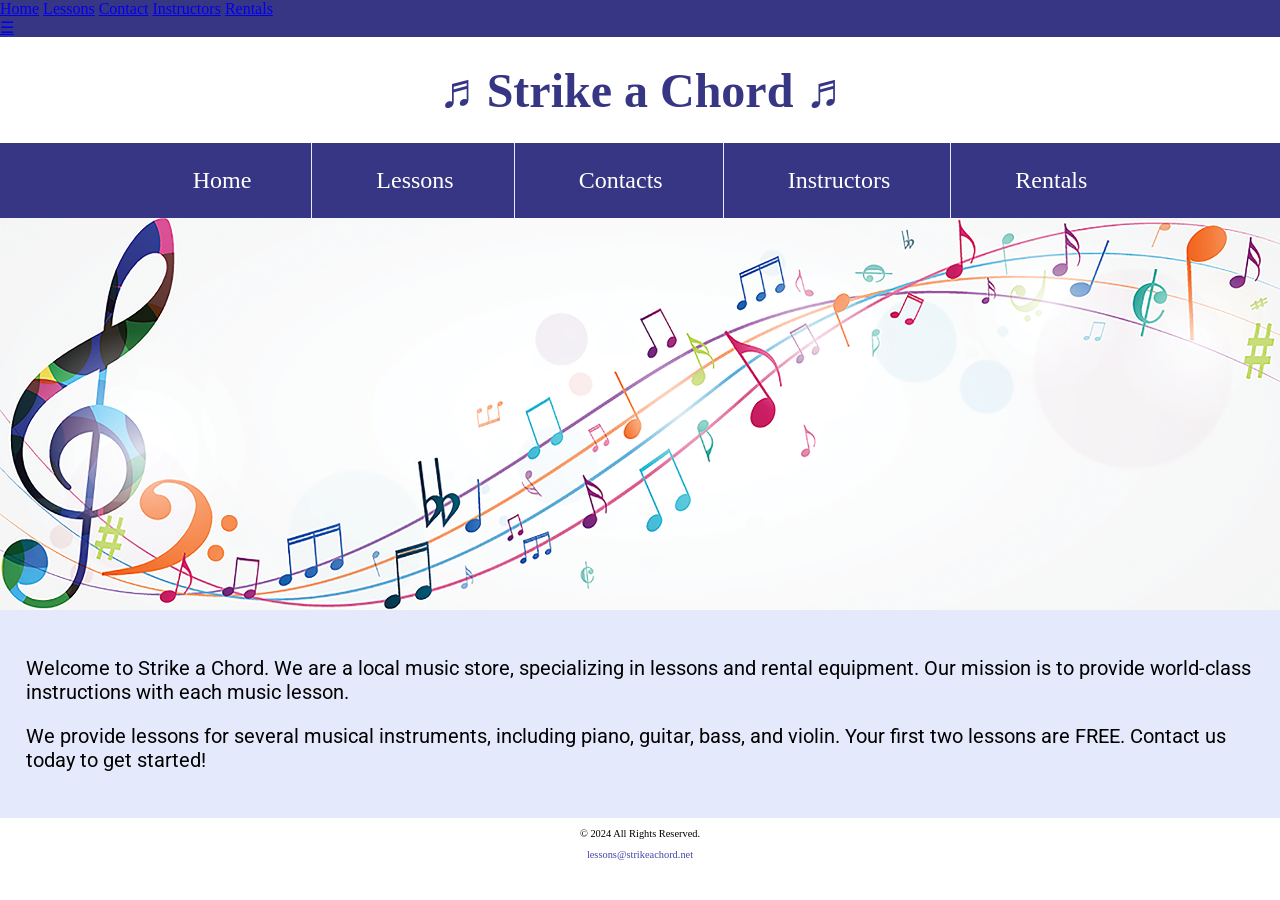
<file: Lab1/index.html>
<!DOCTYPE html>
<!--
  Brandon Reyes
  index.html
  2/14/2024
-->
<html lang="en">
<head>
  <meta charset="utf-8">
  <meta name="viewport" content="width=device-width, initial-scale=1.0">
  <title>Strike a Chord: Home Page</title>
  <link rel="stylesheet" href="css/styles.css">
  <link rel="shortcut icon" href="images/favicon.ico">
  <link rel="icon" type="image/png" sizes="32x32" href="images/favicon-32.png">
  <link rel="apple-touch-icon" sizes="180x180" href="images/apple-touch-icon.png">
  <link rel="icon" sizes="192x192" href="images/android-chrome-192.png">
  <link rel="preconnect" href="https://fonts.googleapis.com">
  <link rel="preconnect" href="https://fonts.gstatic.com" crossorigin>
  <link href="https://fonts.googleapis.com/css2?family=DM+Serif+Display:ital@1&display=swap" rel="stylesheet">
  <link href="https://fonts.googleapis.com/css2?family=DM+Serif+Display:ital@1&family=Roboto:ital,wght@0,100;0,300;0,400;0,500;0,700;0,900;1,100;1,300;1,400;1,500;1,700;1,900&display=swap" rel="stylesheet">
</head>
<body>
  <!-- Mobile Navigation Menu -->
<nav class="MobileNav">
    <div id="menu-links">
        <a href="index.html">Home</a>
        <a href="lessons.html">Lessons</a>
        <a href="contact.html">Contact</a>
        <a href="instructors.html">Instructors</a>
        <a href="rentals.html">Rentals</a>
    </div>
    <a href="javascript:void(0);" class="menu-icon" onclick="toggleMenu()">
        &#9776; <!-- This is the hamburger icon -->
    </a>
</nav>

  <header>
    <h1><span class="tab-desk">&#9836;</span> Strike a Chord <span class="tab-desk">&#9836;</span></h1>
  </header>

  <nav>
    <ul>
      <li><a href="index.html">Home</a></li>
      <li><a href="lessons.html">Lessons</a></li>
      <li><a href="contact.html">Contacts</a></li>
      <li><a href="instructors.html">Instructors</a></li>
      <li><a href="rentals.html">Rentals</a></li>
    </ul>
  </nav>

  <!-- Hero Image -->
  <div id="hero" class="tab-desk">
    <img src="images/music-notes.png" alt="Colorful music notes">
  </div>

  <!-- Main Content -->
  <main>
    <p>Welcome to Strike a Chord. We are a local music store, specializing in lessons and rental equipment. Our mission is to provide world-class instructions with each music lesson.</p>
    <p>We provide lessons for several musical instruments, including piano, guitar, bass, and violin. Your first two lessons are FREE. Contact us today to get started!</p>
  </main>

  <footer>
    <p>&copy; 2024 All Rights Reserved.</p>
    <p><a href="mailto:lessons@strikeachord.net">lessons@strikeachord.net</a></p>
  </footer>
</body>
</html>
</file>
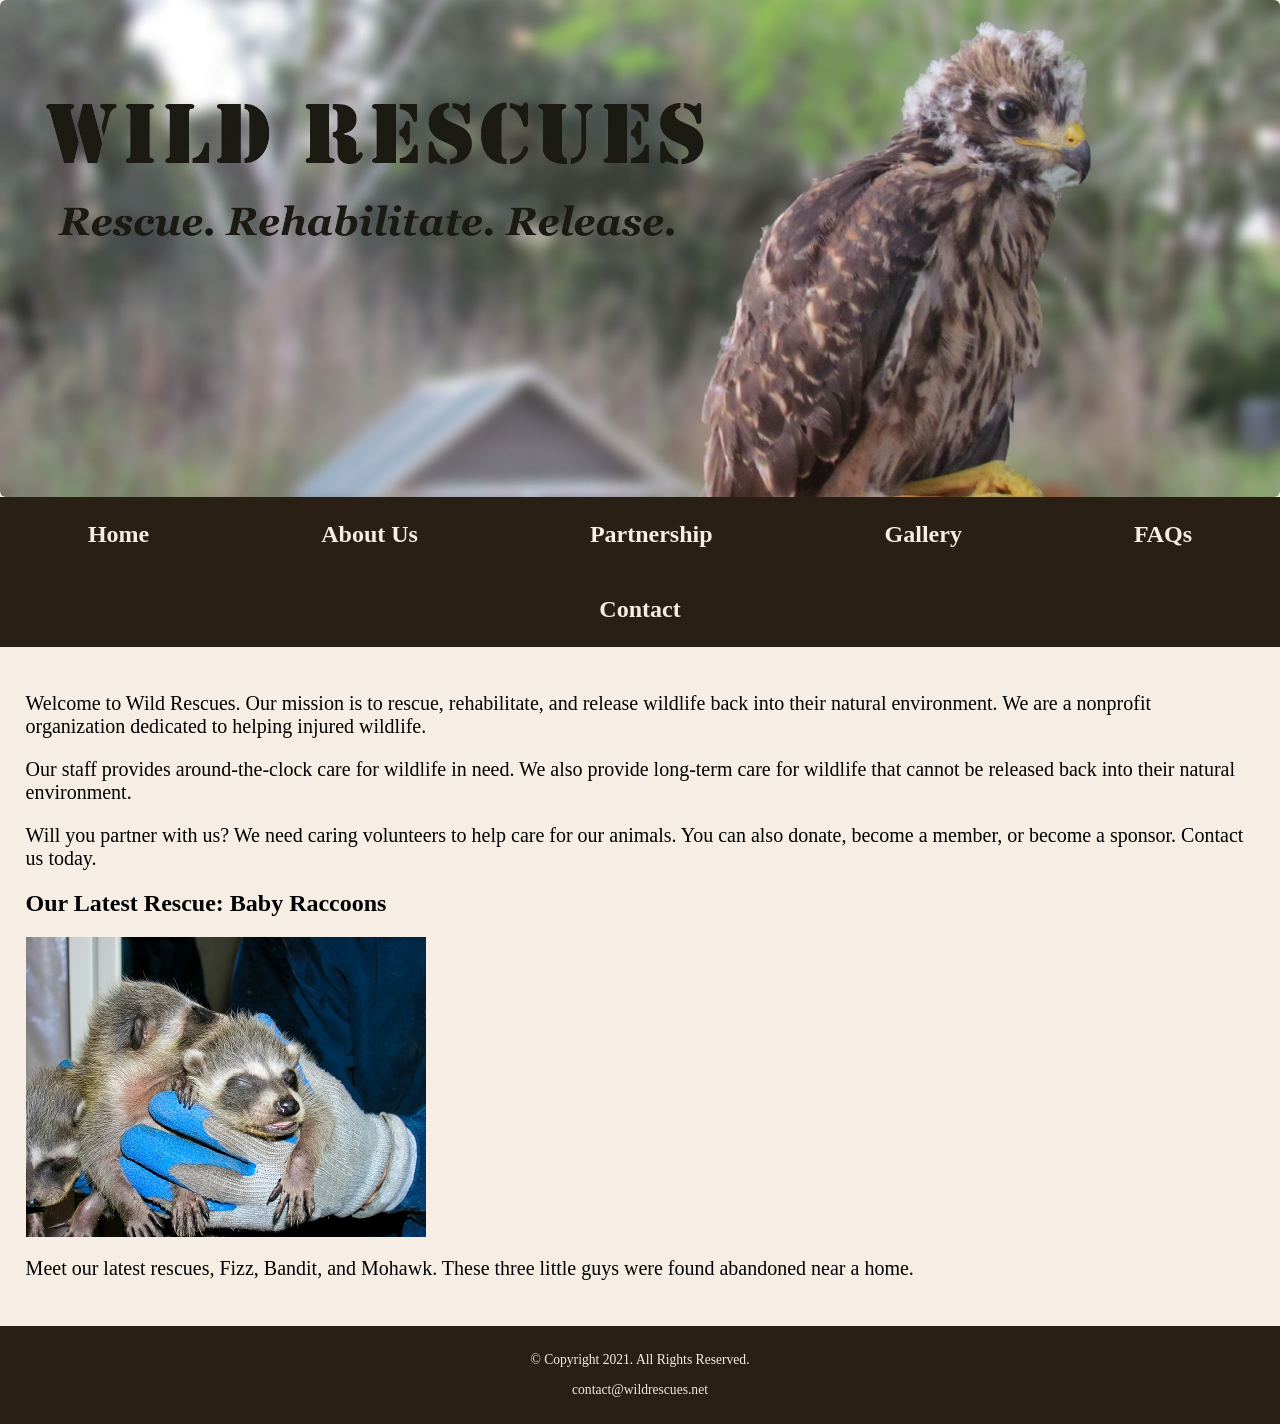
<file: Lab2/index.html>
<!DOCTYPE html>
<!--
  Brandon Reyes
  template.html
  2/14/2024
  -->
  <html lang="en">
<head>
  <meta charset="utf-8">
  <title>Wild Rescues: Template</title>
  <link rel="stylesheet" href="css/styles.css">
  <link rel="preconnect" href="https://fonts.googleapis.com">
  <link rel="preconnect" href="https://fonts.gstatic.com" crossorigin>
  <link href="https://fonts.googleapis.com/css2?family=Emblema+One&display=swap" rel="stylesheet">
  <link rel="preconnect" href="https://fonts.googleapis.com">
  <link rel="preconnect" href="https://fonts.gstatic.com" crossorigin>
  <link href="https://fonts.googleapis.com/css2?family=Lora:ital,wght@0,400..700;1,400..700&display=swap" rel="stylesheet">
  <link rel="shortcut icon" href="image/favicon.ico">
  <link rel="icon" type="image/png" sizes="32x32" href="image/favicon-32.png">
  <link rel="apple-touch-icon" sizes="180x180" href="image/apple-touch-icon.png">
  <link rel="icon" sizes="192x192" href="image/android-chrome-192.png"> 
</head>
<body>
  <div id="wrapper">
    <header>
      <div class="tab-desk">
        <img src="image/baby-hawk.jpg" alt="Rescued baby hawk" class="round">
      </div>
      <div class="mobile">
        <h1>&#128062; Wild Rescues</h1>
        <h3>Rescue. Rehabilitate. Release.</h3>
      </div>
    </header>
    <nav>
      <ul>
        <li><a href="index.html">Home</a></li>
        <li><a href="About.html">About Us</a></li>
        <li><a href="Partnership.html">Partnership</a></li>
        <li><a href="Gallery.html">Gallery</a></li>
        <li><a href="faqs.html">FAQs</a></li>
        <li><a href="contact.html">Contact</a></li>
      </ul>
    </nav>

    <main>
      <div>
        <p>Welcome to Wild Rescues. Our mission is to rescue, rehabilitate, and release wildlife back into their natural environment. We are a nonprofit organization dedicated to helping injured wildlife.</p>
        <p>Our staff provides around-the-clock care for wildlife in need. We also provide long-term care for wildlife that cannot be released back into their natural environment.</p>
        <p>Will you partner with us? We need caring volunteers to help care for our animals. You can also donate, become a member, or become a sponsor. Contact us today.</p>
      </div>
      <div>
        <h2>Our Latest Rescue: Baby Raccoons</h2>
        <img src="image/baby-raccoons.jpg" alt="Hands holding three baby raccoons">
        <p>Meet our latest rescues, Fizz, Bandit, and Mohawk. These three little guys were found abandoned near a home.</p>
      </div>
    </main>

    <footer>
      <p>&copy; Copyright 2021. All Rights Reserved.</p>
      <p><a href="mailto:contact@wildrescues.net" target="_blank">contact@wildrescues.net</a></p>
    </footer>
  </div>
</body>
</html>
</file>
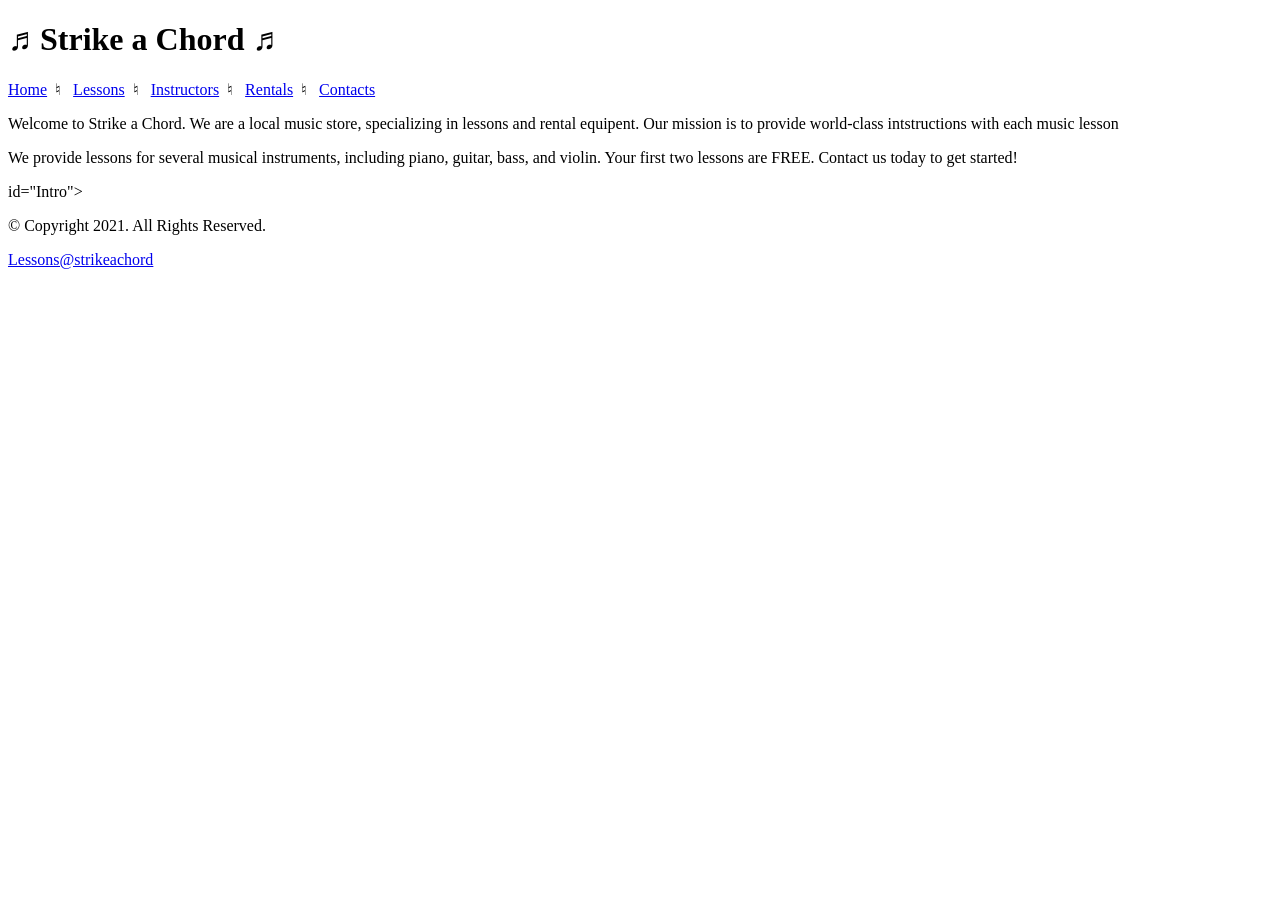
<file: Labs/index.html>
<!DOCTYPE html>
<!--
  Brandon Reyes
  index.html
  2/14/2024
  -->
  <html lang="en">
<title>Strike a Chord: Home Page</title>
      <meta charset="utf-8">
      <header>
        <h1>&#9836; Strike a Chord &#9836;</h1>
      </header>

      <nav>
        <p><a href="index.html">Home</a>&nbsp; &#9838; &nbsp;
          <a href="lessons.html">Lessons</a>&nbsp; &#9838; &nbsp;
        <a href="Instructors.html">Instructors</a>&nbsp; &#9838; &nbsp;
        <a href="rental.html">Rentals</a>&nbsp; &#9838; &nbsp;
        <a href="contacts.html">Contacts</a></p>
      </nav>
<!-- Use the main area to add the main content to the webpage -->
      <main><div><p>Welcome to Strike a Chord. We are a local music store, specializing in lessons and rental equipent. Our mission is to provide
world-class intstructions with each music lesson</p>
<p>We provide lessons for several musical instruments, including piano, guitar, bass, and violin. Your first two lessons are FREE.
Contact us today to get started!</p> id="Intro">      </div>
    <div>

    </div>
      </main>

      <footer><p>&copy; Copyright 2021. All Rights Reserved.</p>
        <p><a href="lessons@strikeachord.net">Lessons@strikeachord</a></p>
      </footer>
</file>
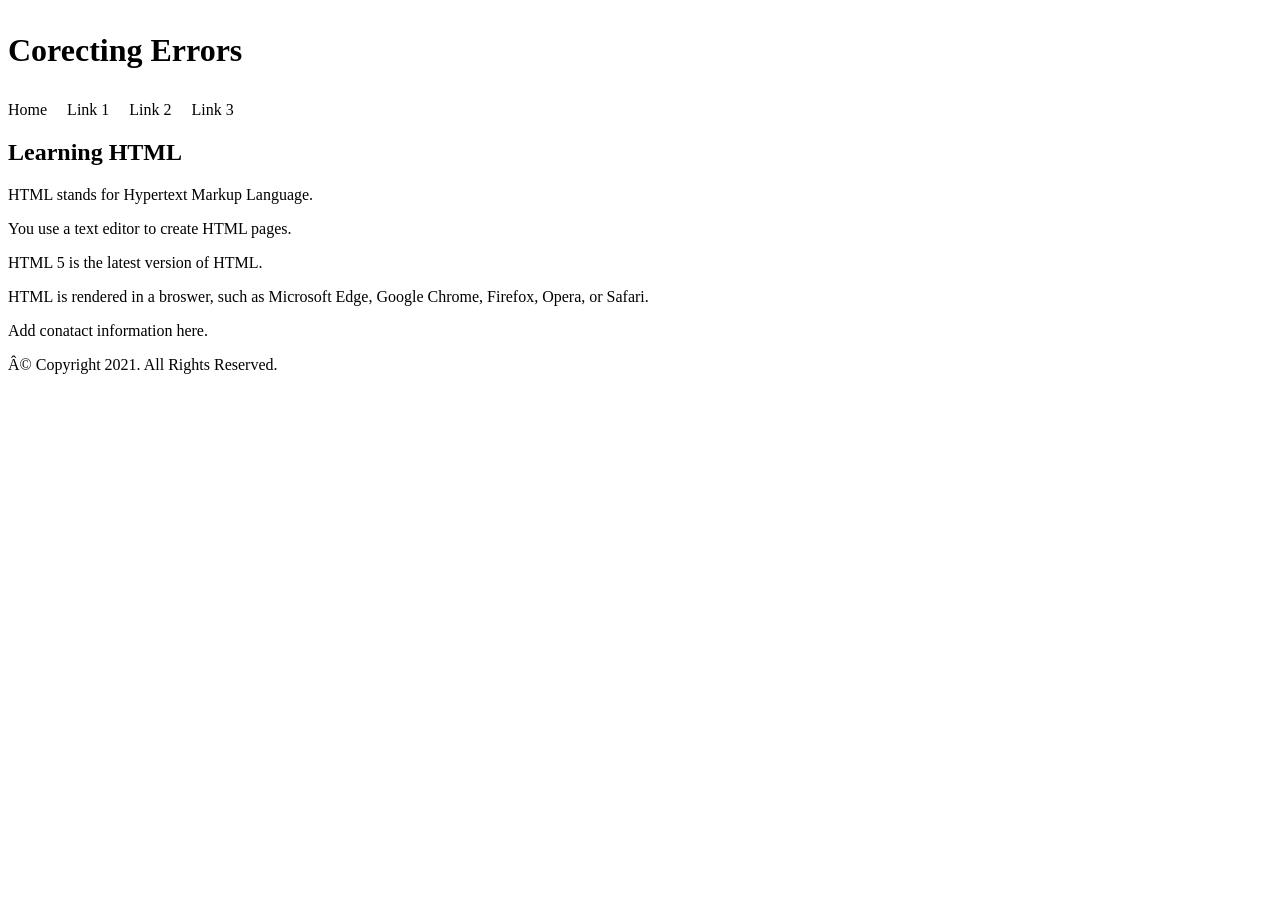
<file: Analyze/analyze.html>
<!DOCTYPE html>
<!--
	Student Name:
	File Name:
	Date:
-->
<html lang="en>
<meta charset=utf-8">
<head>
	<title>Analyze</title>
	</head>
<body>

	<header>
		<h1>
		<p>Corecting Errors</p>
		</h1>
	</header>

	<nav>
		<p>Home &nbsp; &nbsp; Link 1 &nbsp; &nbsp; Link 2 &nbsp; &nbsp; Link 3</p>
	</nav>

	<main>
		<h2>Learning HTML</h2>
		<p>HTML stands for Hypertext Markup Language.</p>

		<p>You use a text editor to create HTML pages.</p>

		<p>HTML 5 is the latest version of HTML.</p>

		<p>HTML is rendered in a broswer, such as Microsoft Edge, Google Chrome, Firefox, Opera, or Safari.</p>

	</main>

	<footer>
		<p>Add conatact information here.</p>
		<p>© Copyright 2021. All Rights Reserved.</p>
	</footer>

<body>
</html>
</file>
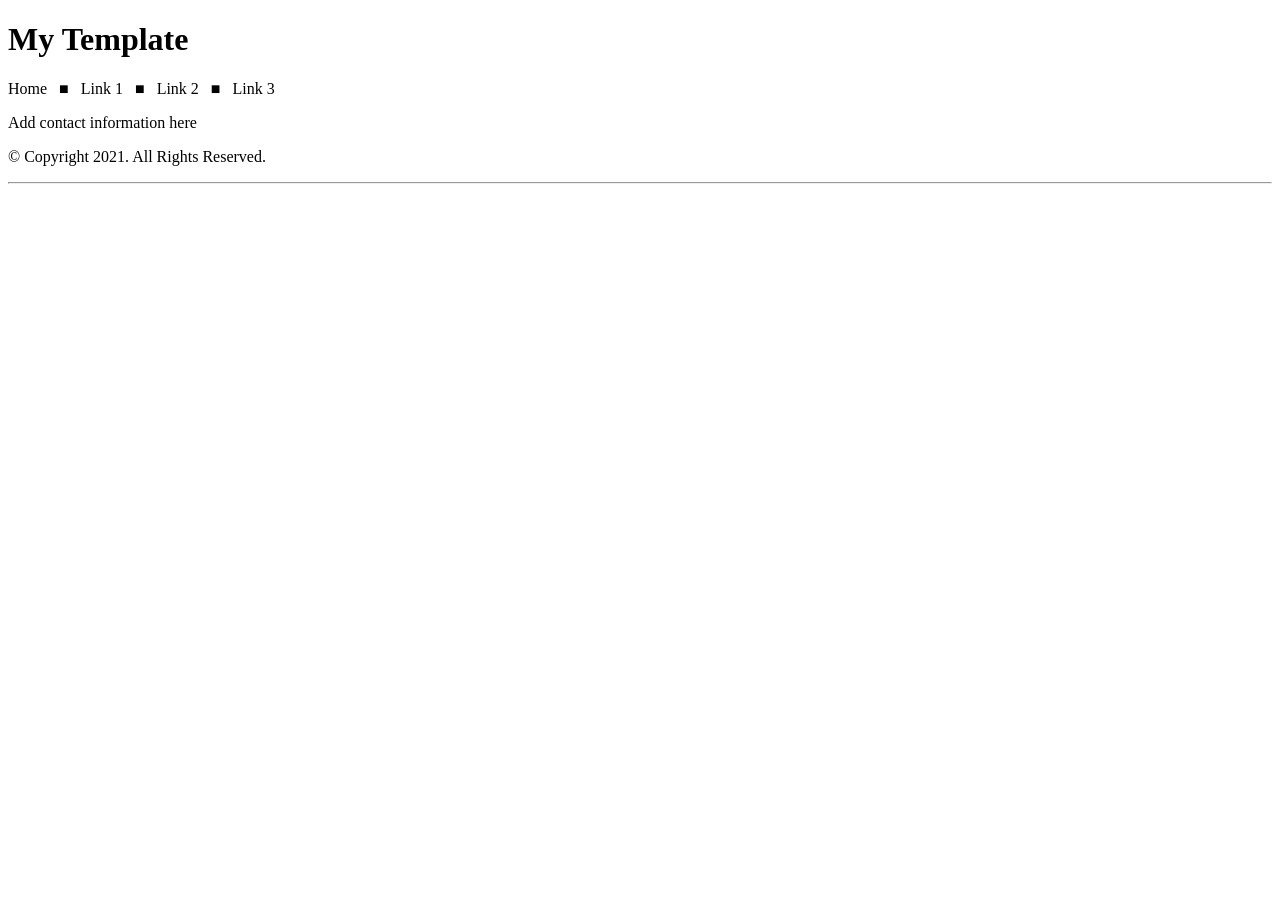
<file: Apply/Template.html>
<!DOCTYPE html>
<!--
Brandon Reyes
template.html
2/12/2024
-->
<html lang="en">
<meta charset="utf-8">
<head>
  <title>My Template</title>
  <h1>My Template</h1>
<!--
The header should be static
-->
</head>
<!--
The nav should be static
-->
<nav>
  <p>Home &nbsp; &#9632; &nbsp;
    Link 1 &nbsp; &#9632; &nbsp;
    Link 2 &nbsp; &#9632; &nbsp;
    Link 3</p>
</nav>
<!--
The main should be dynamic
-->
<main></main>
<!--
The footer should be dynamic
-->
<footer>
  <p>Add contact information here</p>
  <p>&copy; Copyright 2021. All Rights Reserved.</p>
</footer>
<body>
<hr>
</body>
</html>
</file>
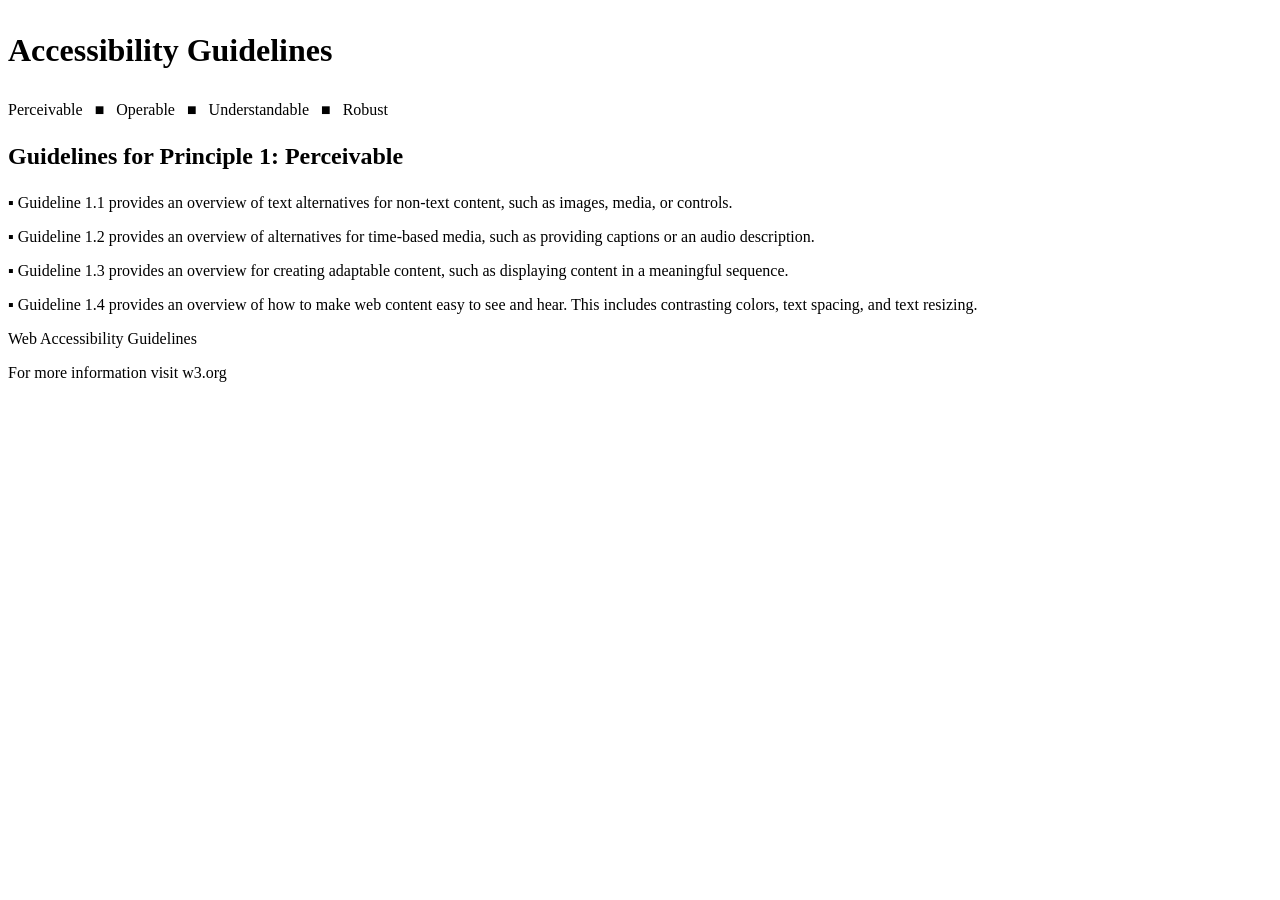
<file: Extend/extend.html>
<!DOCTYPE html>
<!--
	Student Name:
	File Name:
	Date:
-->
<html lang="en">
<head>
	<title>CH 2 Extend Your Knowledge</title>
	<meta charset="utf-8">
</head>
<body>

	<header>
	<h1>
		<p>Accessibility Guidelines</p>
	</h1>
	</header>

	<nav>
		<p>Perceivable &nbsp; &#9632; &nbsp;
	    Operable &nbsp; &#9632; &nbsp;
	    Understandable &nbsp; &#9632; &nbsp;
			Robust
	  </p>
	</nav>

	<main>
		<h2>
			<p>Guidelines for Principle 1: Perceivable</p>
		</h2>
			<p>&#9642; Guideline 1.1 provides an overview of text alternatives for non-text content, such as images, media, or controls.</p>

			<p>&#9642; Guideline 1.2 provides an overview of alternatives for time-based media, such as providing captions or an audio description.</p>

			<p>&#9642; Guideline 1.3 provides an overview for creating adaptable content, such as displaying content in a meaningful sequence.</p>

			<p>&#9642; Guideline 1.4 provides an overview of how to make web content easy to see and hear. This includes contrasting colors, text spacing, and text resizing.</p>

	</main>

	<footer>
		<p>Web Accessibility Guidelines</p>
		<p>For more information visit w3.org</p>
	</footer>

</body>
</html>
</file>
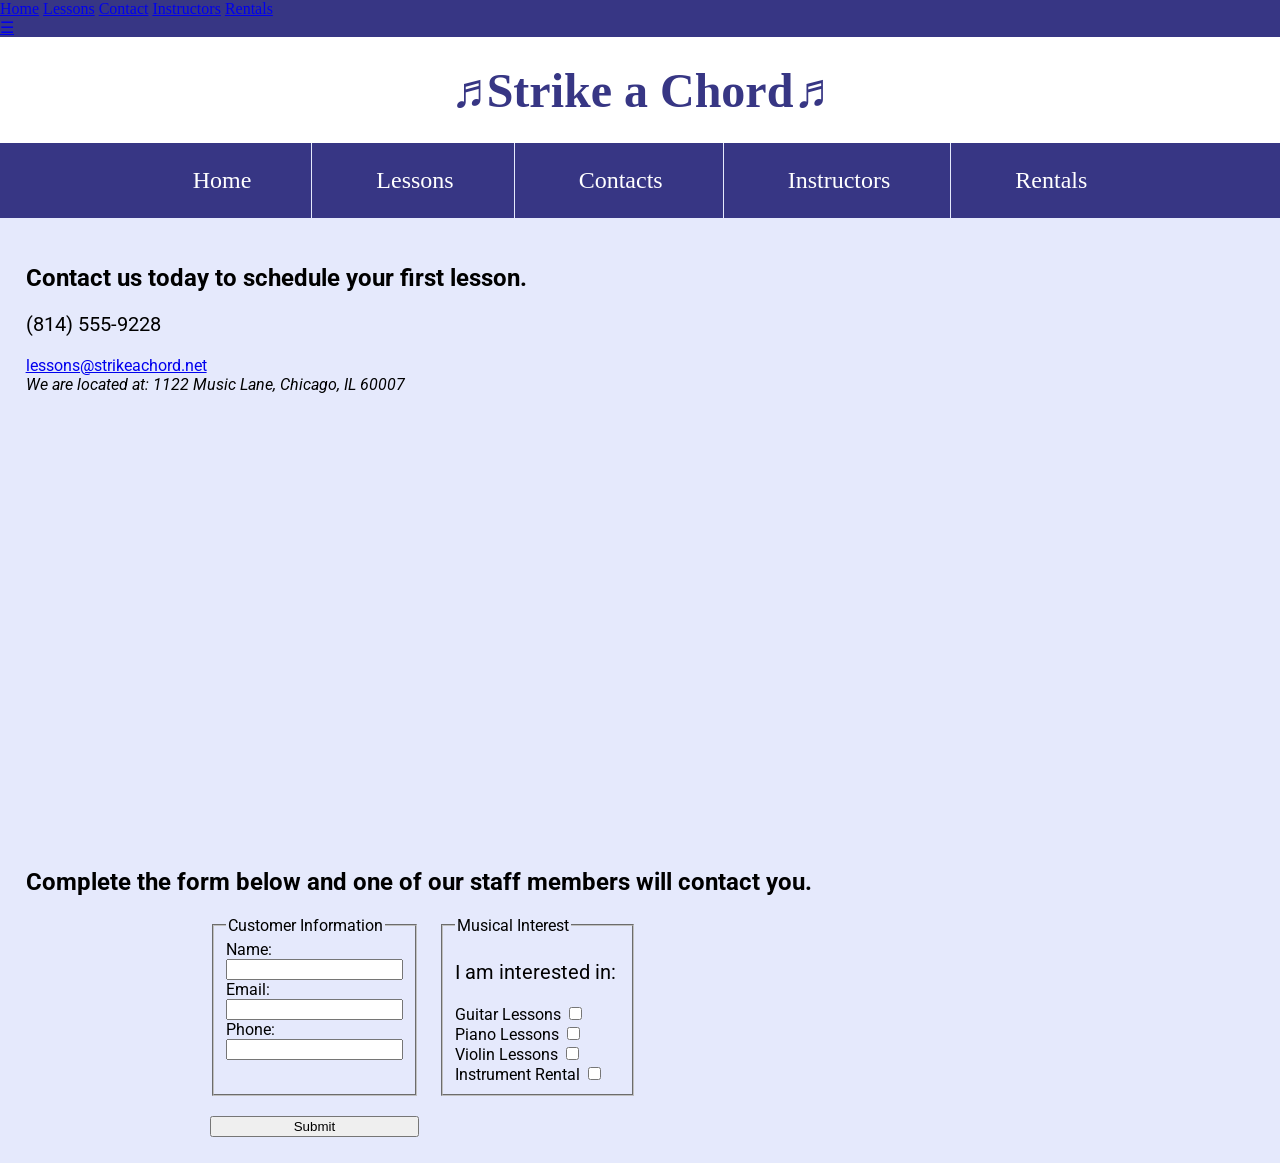
<file: Lab1/contact.html>
<!DOCTYPE html>
<html lang="en">
<head>
  <meta charset="utf-8">
  <meta name="viewport" content="width=device-width, initial-scale=1.0">
  <meta name="description" content="Contact Strike a Chord to schedule your first music lesson today.">
  <title>Contact</title>
  <link rel="stylesheet" href="css/styles.css">
  <link rel="shortcut icon" href="images/favicon.ico">
  <link rel="icon" type="image/png" sizes="32x32" href="images/favicon-32.png">
  <link rel="apple-touch-icon" sizes="180x180" href="images/apple-touch-icon.png">
  <link rel="icon" sizes="192x192" href="images/android-chrome-192.png">
  <link rel="preconnect" href="https://fonts.googleapis.com">
  <link rel="preconnect" href="https://fonts.gstatic.com" crossorigin>
  <link href="https://fonts.googleapis.com/css2?family=DM+Serif+Display:ital@1&family=Roboto:ital,wght@0,100;0,300;0,400;0,500;0,700;0,900;1,100;1,300;1,400;1,500;1,700;1,900&display=swap" rel="stylesheet">
</head>
<body>
  <!-- Mobile Navigation Menu -->
<nav class="MobileNav">
    <div id="menu-links">
        <a href="index.html">Home</a>
        <a href="lessons.html">Lessons</a>
        <a href="contact.html">Contact</a>
        <a href="instructors.html">Instructors</a>
        <a href="rentals.html">Rentals</a>
    </div>
    <a href="javascript:void(0);" class="menu-icon" onclick="toggleMenu()">
        &#9776; <!-- This is the hamburger icon -->
    </a>
</nav>

  <header>
    <h1><span class="tab-desk">&#9836;</span>Strike a Chord<span class="tab-desk">&#9836;</span></h1>
  </header>
  <nav>
    <ul>
      <li><a href="index.html" aria-label="Home page">Home</a></li>
      <li><a href="lessons.html" aria-label="Music lessons information">Lessons</a></li>
      <li><a href="contact.html" aria-label="Contact us">Contacts</a></li>
      <li><a href="instructors.html" aria-label="Meet our instructors">Instructors</a></li>
      <li><a href="rentals.html" aria-label="Instrument rental services">Rentals</a></li>
    </ul>
  </nav>
  <main>
    <section>
      <h2>Contact us today to schedule your first lesson.</h2>
      <p class="tel-link mobile"><a href="tel:8455559228">(845)555-9228</a></p>
      <p class="tab-desk">(814) 555-9228</p>
      <a href="mailto:lessons@strikeachord.net" target="_blank">lessons@strikeachord.net</a>
      <address>We are located at: 1122 Music Lane, Chicago, IL 60007</address>
    </section>
    <section>
      <iframe src="https://www.google.com/maps/embed?pb=!1m18!1m12!1m3!1d94861.1495625472!2d-87.99269300000006!3d42.012916350000005!2m3!1f0!2f0!3f0!3m2!1i1024!2i768!4f13.1!3m3!1m2!1s0x880fb1c87fb312c1%3A0x74fc2bccb9ea251e!2sElk%20Grove%20Village%2C%20IL%2060007!5e0!3m2!1sen!2sus!4v1709589635237!5m2!1sen!2sus" width="600" height="450" style="border:0;" allowfullscreen="" loading="lazy" referrerpolicy="no-referrer-when-downgrade"></iframe>
    </section>
    <div id="form">
      <h2>Complete the form below and one of our staff members will contact you.</h2>
      <!-- Start form -->
      <form class="form grid">
        <fieldset>
          <legend>Customer Information</legend>
          <label for="name">Name:</label>
          <input type="text" id="name" name="name" required>
          <label for="email">Email:</label>
          <input type="email" id="email" name="email" required>
          <label for="phone">Phone:</label>
          <input type="tel" id="phone" name="phone">
        </fieldset>
        <fieldset>
          <legend>Musical Interest</legend>
          <p>I am interested in:</p>
         <label for="guitars">Guitar Lessons</label>
         <input type="checkbox" id="guitars" name="interest" value="guitar lessons">
         <label for="pianos">Piano Lessons</label>
         <input type="checkbox" id="pianos" name="interest" value="piano lessons">
         <label for="violins">Violin Lessons</label>
         <input type="checkbox" id="violins" name="interest" value="violin lessons">
         <label for="rent">Instrument Rental</label>
         <input type="checkbox" id="rent" name="interest" value="rent">
        </fieldset>
        <input type="submit" id="submit" value="Submit" class="btn">
      </form>
    </div>
  </main>
</body>
</html>
</file>
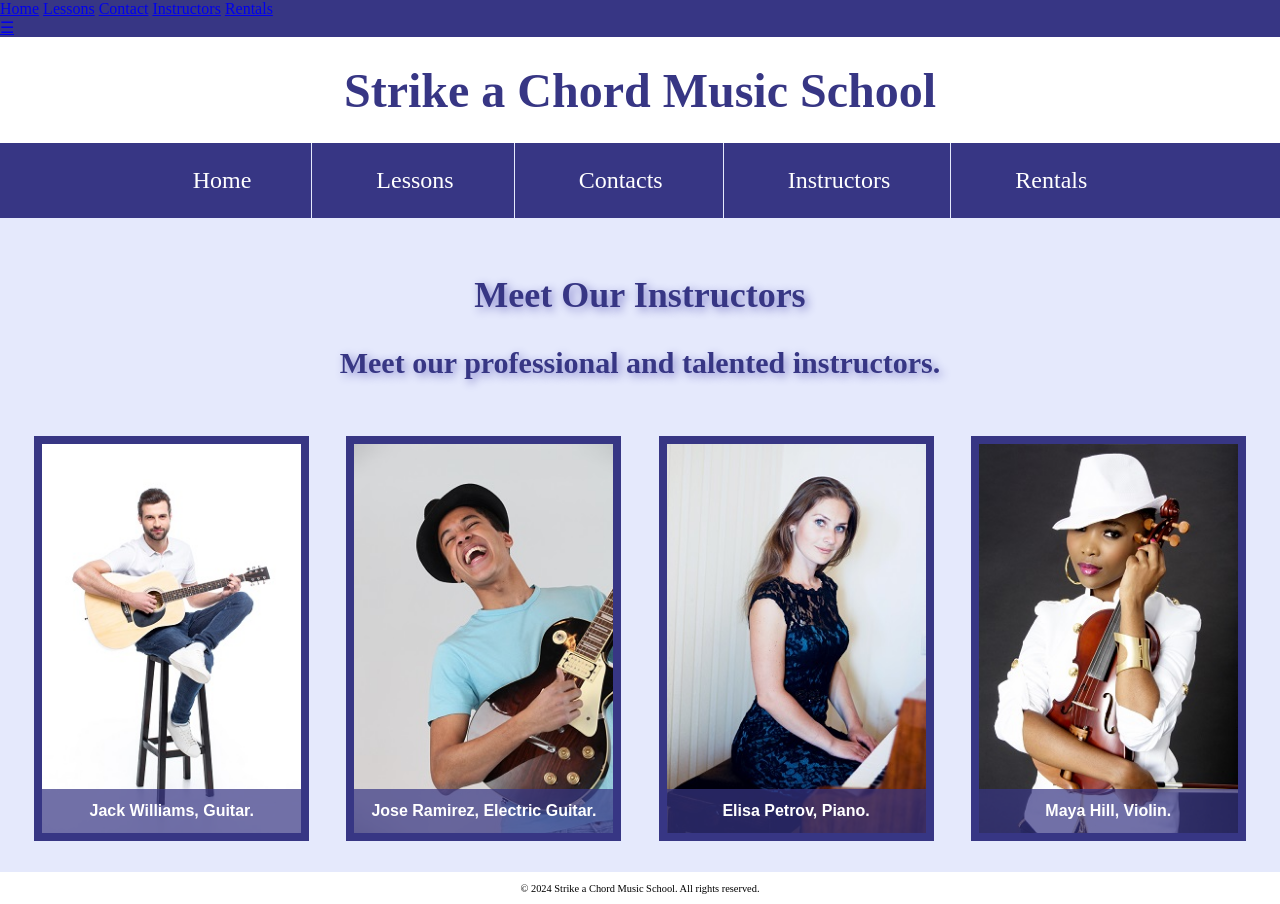
<file: Lab1/instructors.html>
<!DOCTYPE html>
<!--
  Brandon Reyes
  index.html
  4/13/2024
-->
<html lang="en">
<head>
    <meta charset="utf-8">
    <meta name="viewport" content="width=device-width, initial-scale=1.0">
    <title>Meet Our Instructors - Strike a Chord</title>
    <link rel="stylesheet" href="css/styles.css">
    <link rel="shortcut icon" href="images/favicon.ico">
    <link rel="icon" type="image/png" sizes="32x32" href="images/favicon-32.png">
    <link rel="apple-touch-icon" sizes="180x180" href="images/apple-touch-icon.png">
    <link rel="icon" sizes="192x192" href="images/android-chrome-192.png">
</head>
<body>
  <!-- Mobile Navigation Menu -->
<nav class="MobileNav">
    <div id="menu-links">
        <a href="index.html">Home</a>
        <a href="lessons.html">Lessons</a>
        <a href="contact.html">Contact</a>
        <a href="instructors.html">Instructors</a>
        <a href="rentals.html">Rentals</a>
    </div>
    <a href="javascript:void(0);" class="menu-icon" onclick="toggleMenu()">
        &#9776; <!-- This is the hamburger icon -->
    </a>
</nav>

    <header>
        <h1>Strike a Chord Music School</h1>
    </header>

    <nav>
      <ul>
        <li><a href="index.html">Home</a></li>
        <li><a href="lessons.html">Lessons</a></li>
        <li><a href="contact.html">Contacts</a></li>
        <li><a href="instructors.html">Instructors</a></li>
        <li><a href="rentals.html">Rentals</a></li>
      </ul>
    </nav>

    <main class="grid">
        <aside>
            <h2>Meet Our Instructors</h2>
            <p>Meet our professional and talented instructors.</p>
        </aside>

        <figure>
          <img src="images/guitar-instructor.jpg" alt="guitar instructor">
          <figcaption>Jack Williams, Guitar.</figcaption>
        </figure>
        <figure>
          <img src="images/electric-guitar-instructor.jpg" alt="electric guitar instructor">
          <figcaption>Jose Ramirez, Electric Guitar.</figcaption>
        </figure>
        <figure>
          <img src="images/piano-instructor.jpg" alt="piano instructor">
          <figcaption>Elisa Petrov, Piano.</figcaption>
        </figure>
        <figure>
          <img src="images/violin-instructor.jpg" alt="violin instructor">
          <figcaption>Maya Hill, Violin.</figcaption>
        </figure>
    </main>

    <footer>
        <p>&copy; 2024 Strike a Chord Music School. All rights reserved.</p>
    </footer>
</body>
</html>
</file>
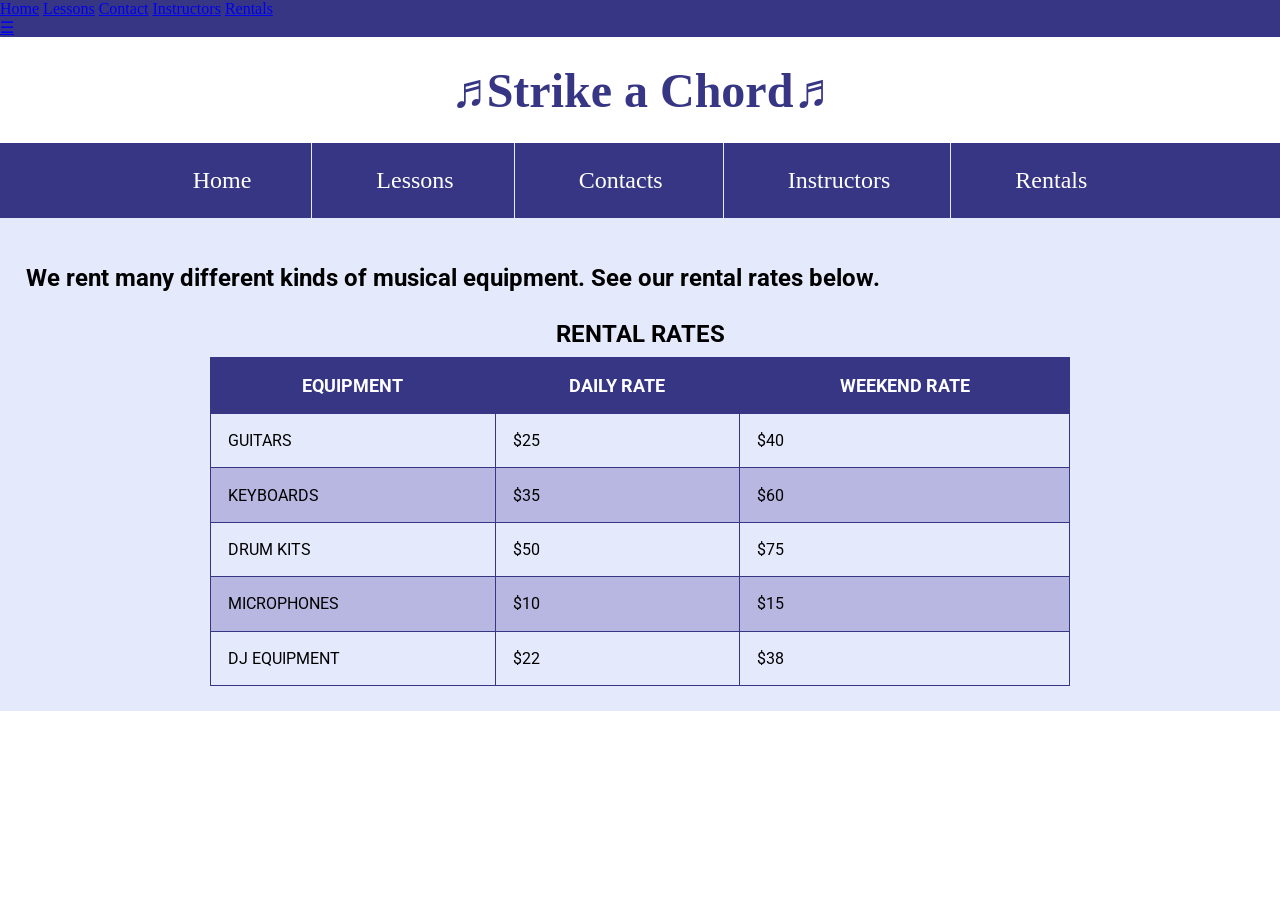
<file: Lab1/rentals.html>
<!DOCTYPE html>
<!--
  Brandon Reyes
  4/20/2024
-->
<html lang="en">
<head>
    <title>Rentals</title>
    <meta charset="utf-8">
    <meta name="viewport" content="width=device-width, initial-scale=1.0">
    <link rel="stylesheet" href="css/styles.css">
    <link rel="shortcut icon" href="images/favicon.ico">
    <link rel="icon" type="image/png" sizes="32x32" href="images/favicon-32.png">
    <link rel="apple-touch-icon" sizes="180x180" href="images/apple-touch-icon.png">
    <link rel="icon" sizes="192x192" href="images/android-chrome-192.png">
    <link rel="preconnect" href="https://fonts.googleapis.com">
    <link rel="preconnect" href="https://fonts.gstatic.com" crossorigin>
    <link href="https://fonts.googleapis.com/css2?family=DM+Serif+Display:ital@1&display=swap" rel="stylesheet">
    <link href="https://fonts.googleapis.com/css2?family=DM+Serif+Display:ital@1&family=Roboto:ital,wght@0,100;0,300;0,400;0,500;0,700;0,900;1,100;1,300;1,400;1,500;1,700;1,900&display=swap" rel="stylesheet">
</head>
<body>
  <!-- Mobile Navigation Menu -->
<nav class="MobileNav">
    <div id="menu-links">
        <a href="index.html">Home</a>
        <a href="lessons.html">Lessons</a>
        <a href="contact.html">Contact</a>
        <a href="instructors.html">Instructors</a>
        <a href="rentals.html">Rentals</a>
    </div>
    <a href="javascript:void(0);" class="menu-icon" onclick="toggleMenu()">
        &#9776; <!-- This is the hamburger icon -->
    </a>
</nav>

    <header>
        <h1><span class="tab-desk">&#9836;</span>Strike a Chord<span class="tab-desk">&#9836;</span></h1>
    </header>
    <section>
        <nav>
            <ul>
                <li><a href="index.html">Home</a></li>
                <li><a href="lessons.html">Lessons</a></li>
                <li><a href="contact.html">Contacts</a></li>
                <li><a href="instructors.html">Instructors</a></li>
                <li><a href="rentals.html">Rentals</a></li>
            </ul>
        </nav>
    </section>
    <main>
        <div id="RENTAL">
            <h2>We rent many different kinds of musical equipment. See our rental rates below.</h2>
            <table>
                <caption>RENTAL RATES</caption>
                <!-- COMMENT ROW 1 -->
                <tr>
                    <th>EQUIPMENT</th>
                    <th>DAILY RATE</th>
                    <th>WEEKEND RATE</th>
                </tr>
                <!-- COMMENT ROW 2 -->
                <tr>
                    <td>GUITARS</td>
                    <td>$25</td>
                    <td>$40</td>
                </tr>
                <!-- COMMENT ROW 3 -->
                <tr>
                    <td>KEYBOARDS</td>
                    <td>$35</td>
                    <td>$60</td>
                </tr>
                <!-- COMMENT ROW 4 -->
                <tr>
                    <td>DRUM KITS</td>
                    <td>$50</td>
                    <td>$75</td>
                </tr>
                <!-- COMMENT ROW 5 -->
                <tr>
                    <td>MICROPHONES</td>
                    <td>$10</td>
                    <td>$15</td>
                </tr>
                <!-- COMMENT ROW 6 -->
                <tr>
                    <td>DJ EQUIPMENT</td>
                    <td>$22</td>
                    <td>$38</td>
                </tr>
            </table>
        </div>
    </main>
</body>
</html>
</file>
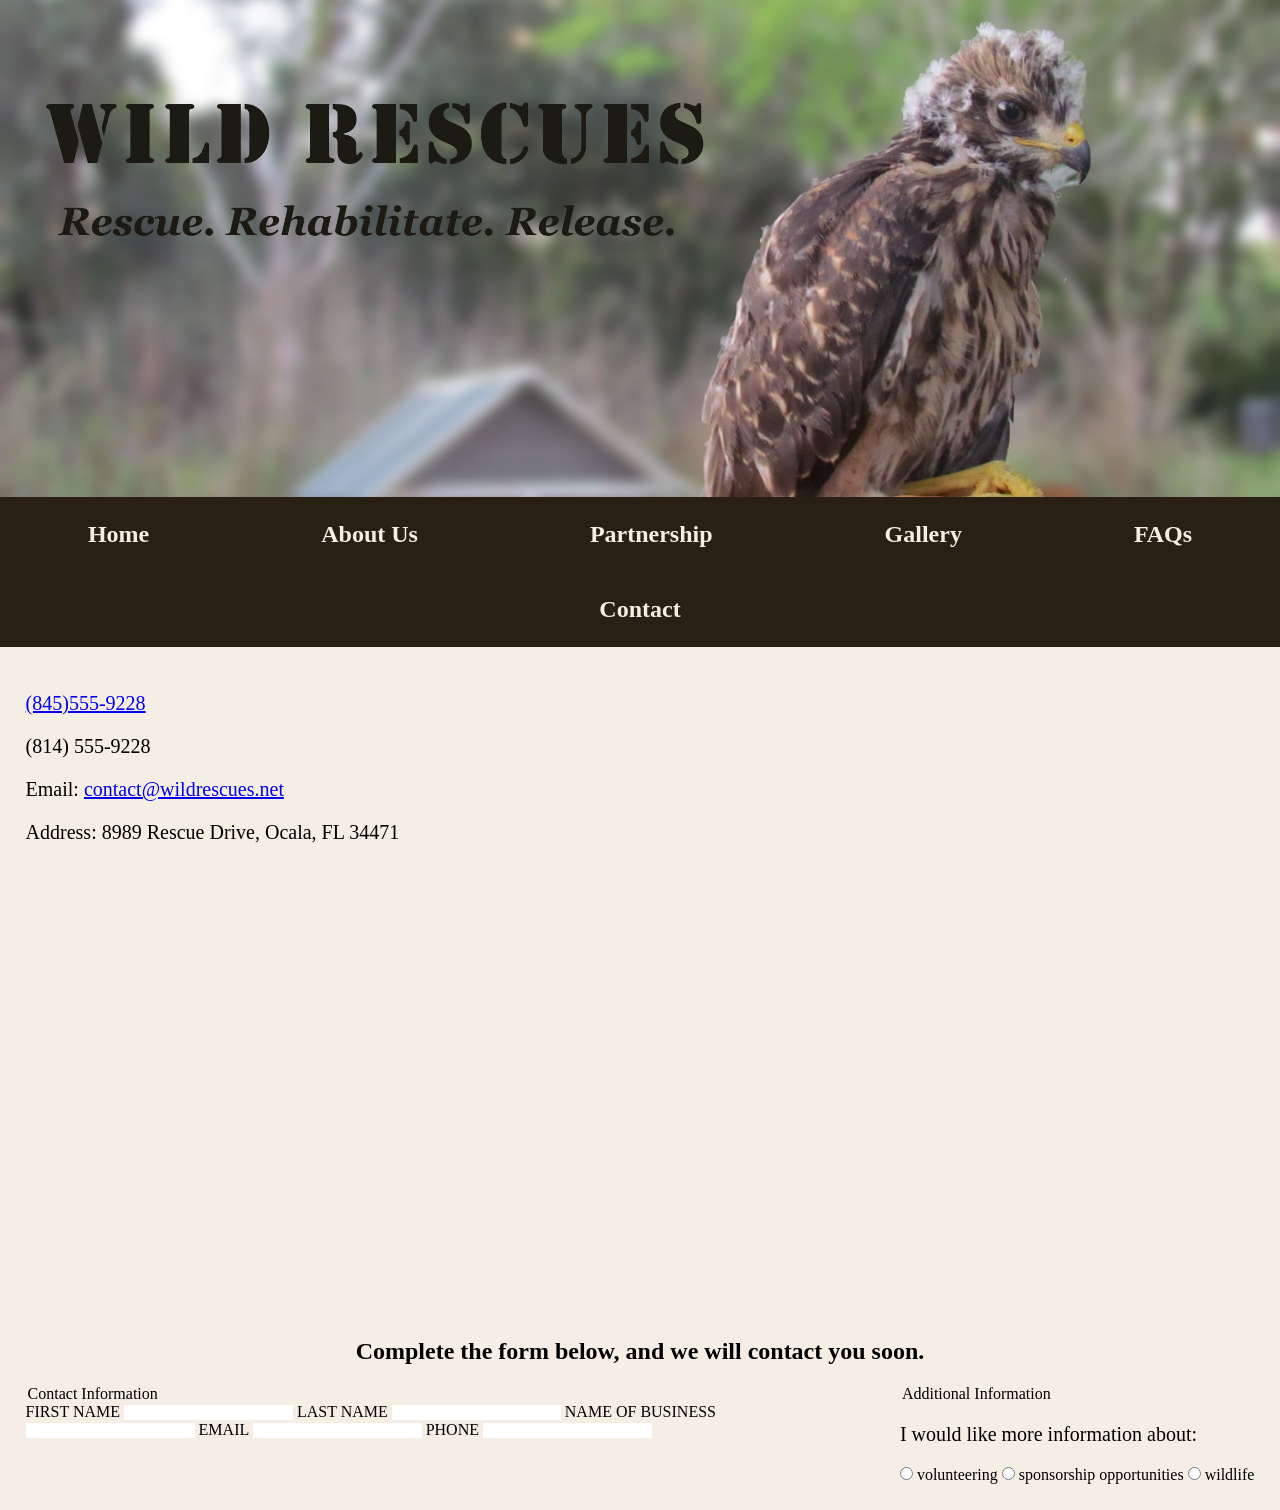
<file: Lab2/contact.html>
<!DOCTYPE html>
<!--
  Brandon Reyes
  template.html
  2/14/2024
  -->
<html lang="en">
<head>
  <meta charset="utf-8">
  <title>Contact</title>
  <link rel="stylesheet" href="css/styles.css">
  <link rel="preconnect" href="https://fonts.googleapis.com">
  <link rel="preconnect" href="https://fonts.gstatic.com" crossorigin>
  <link href="https://fonts.googleapis.com/css2?family=Emblema+One&display=swap" rel="stylesheet">
  <link href="https://fonts.googleapis.com/css2?family=Lora:ital,wght@0,400;700;1,400;700&display=swap" rel="stylesheet">
  <link rel="shortcut icon" href="image/favicon.ico">
  <link rel="icon" type="image/png" sizes="32x32" href="image/favicon-32.png">
  <link rel="apple-touch-icon" sizes="180x180" href="image/apple-touch-icon.png">
  <link rel="icon" sizes="192x192" href="image/android-chrome-192.png">
</head>
<body>
  <div id="wrapper">
    <header>
      <div class="tab-desk">
        <img src="image/baby-hawk.jpg" alt="Rescued baby hawk">
      </div>
      <div class="mobile">
        <h1>&#128062; Wild Rescues</h1>
        <h3>Rescue. Rehabilitate. Release.</h3>
      </div>
    </header>
    <nav>
      <ul>
        <li><a href="index.html">Home</a></li>
        <li><a href="about.html">About Us</a></li>
        <li><a href="partnership.html">Partnership</a></li>
        <li><a href="gallery.html">Gallery</a></li>
        <li><a href="faqs.html">FAQs</a></li>
        <li><a href="contact.html">Contact</a></li>
      </ul>
    </nav>
    <main>
      <div>
        <p class="tel-link-round-mobile"><a href="tel:8455559228">(845)555-9228</a></p>
        <p class="tab-desk">(814) 555-9228</p>
        <p>Email: <a href="mailto:contact@wildrescues.net" target="_blank">contact@wildrescues.net</a></p>
        <p>Address: 8989 Rescue Drive, Ocala, FL 34471</p>
        <iframe src="https://www.google.com/maps/embed?pb=!1m18!1m12!1m3!1d114107.55146726733!2d-81.17400531043313!3d26.652933110739042!2m3!1f0!2f0!3f0!3m2!1i1024!2i768!4f13.1!3m3!1m2!1s0x88dbec483af0bbbb%3A0x181c5353cfa53d9d!2sMontura%2C%20FL%2033440!5e0!3m2!1sen!2sus!4v1711501169878!5m2!1sen!2sus" width="600" height="450" style="border:0;" allowfullscreen="" loading="lazy" referrerpolicy="no-referrer-when-downgrade"></iframe>
      </div>
      <div id="form">
        <h2>Complete the form below, and we will contact you soon.</h2>
        <form class="form grid">
          <fieldset>
            <legend>Contact Information</legend>
            <label for="FNAME">FIRST NAME</label>
            <input type="text" name="FNAME" id="FNAME">
            <label for="1NAME">LAST NAME</label>
            <input type="text" name="1NAME" id="1NAME">
            <label for="BNAME">NAME OF BUSINESS</label>
            <input type="text" name="BNAME" id="BNAME">
            <label for="EMAIL">EMAIL</label>
            <input type="email" name="EMAIL" id="EMAIL">
            <label for="PHONE">PHONE</label>
            <input type="tel" name="PHONE" id="PHONE">
          </fieldset>
          <fieldset>
            <legend>Additional Information</legend>
            <p>I would like more information about:</p>
            <label for="VOL">
              <input type="radio" name="info" id="VOL" value="volunteering">
              volunteering
            </label>
            <label for="sponsor">
              <input type="radio" name="info" id="sponsor" value="sponsorship opportunities">
              sponsorship opportunities
            </label>
            <label for="wild">
              <input type="radio" name="info" id="wild" value="wildlife">
              wildlife
            </label>
            <label for="other">
</file>
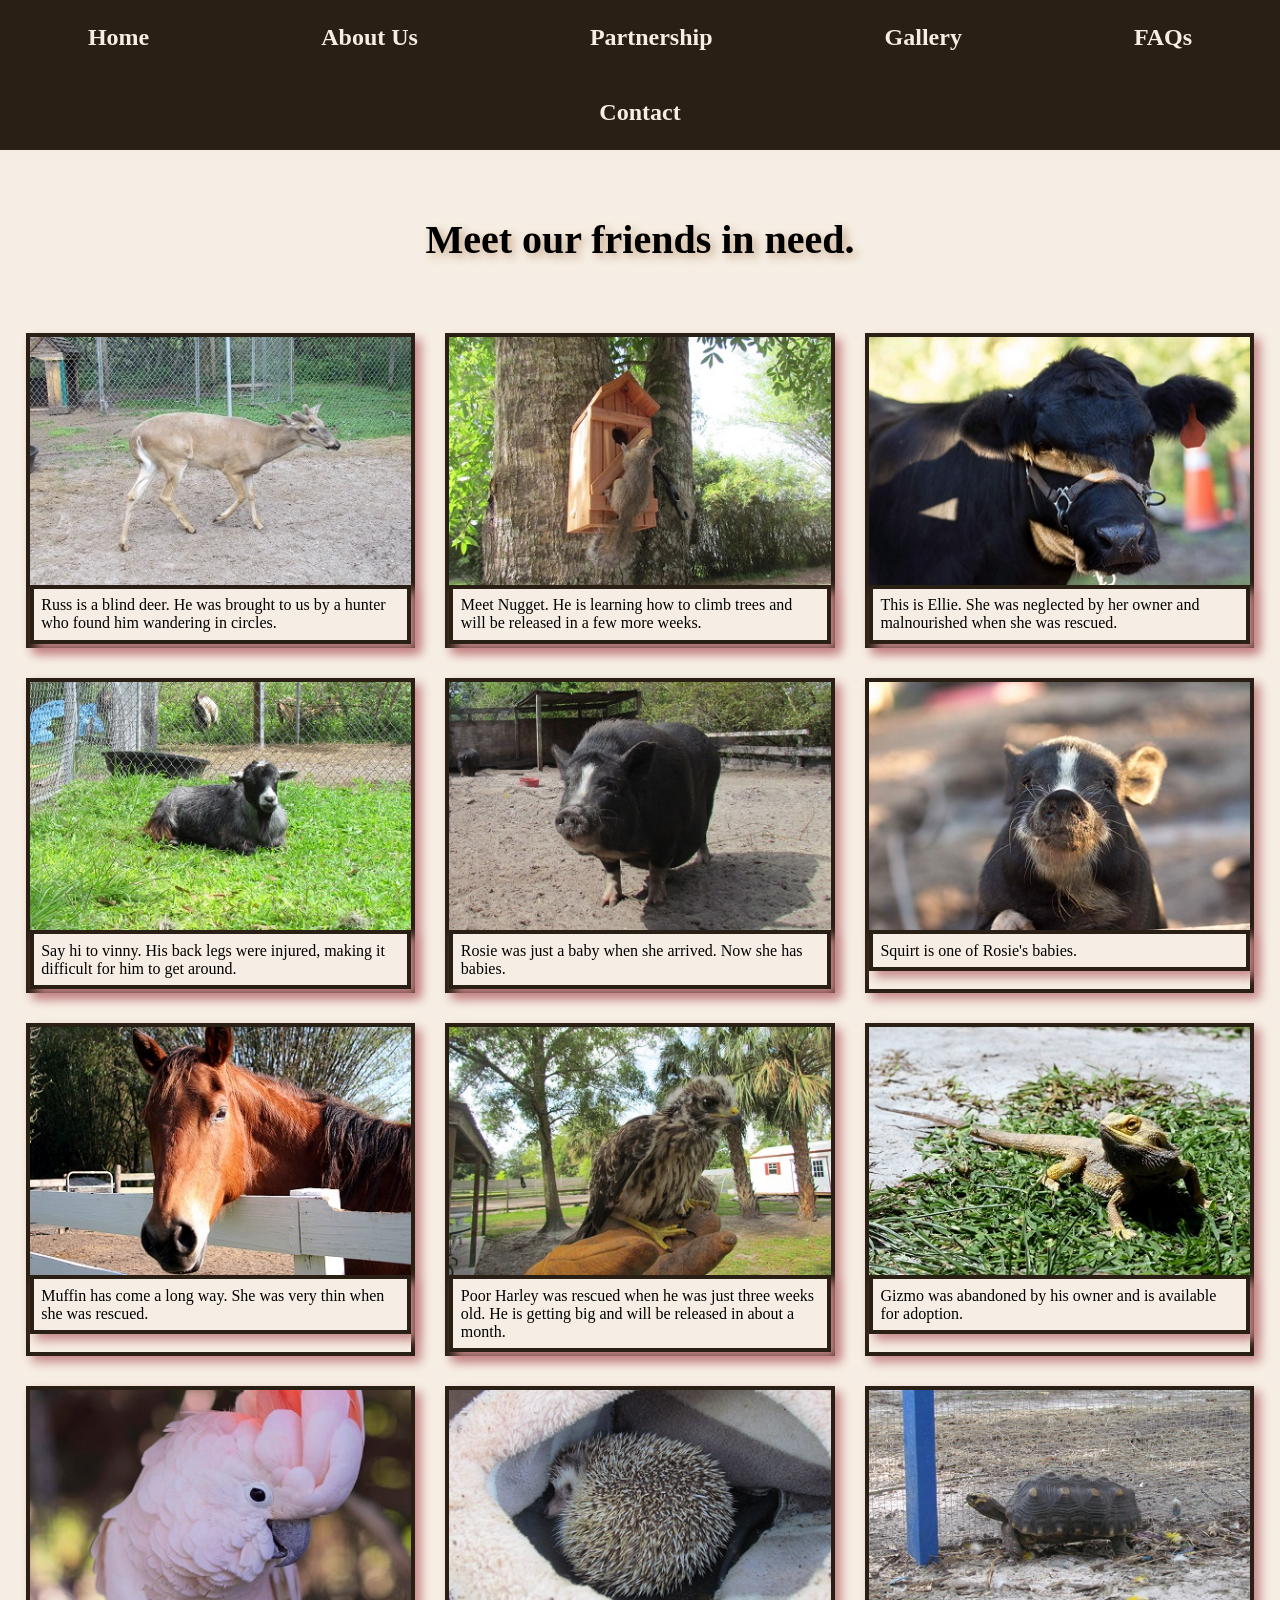
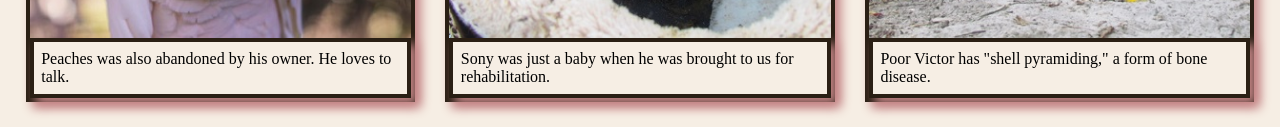
<file: Lab2/gallery.html>
<!DOCTYPE html>
<!--
  Brandon Reyes
  index.html
  4/13/2024
-->
<html lang="en">
<head>
    <meta charset="utf-8">
    <meta name="viewport" content="width=device-width, initial-scale=1.0">
    <link rel="stylesheet" href="css/styles.css">
    <link rel="shortcut icon" href="image/favicon.ico">
    <link rel="icon" type="image/png" sizes="32x32" href="image/favicon-32.png">
    <link rel="apple-touch-icon" sizes="180x180" href="image/apple-touch-icon.png">
    <link rel="icon" sizes="192x192" href="image/android-chrome-192.png"> 
</head>
<body>
    <header>
        <!-- Header content goes here -->
    </header>
    <nav>
      <ul>
        <li><a href="index.html">Home</a></li>
        <li><a href="About.html">About Us</a></li>
        <li><a href="Partnership.html">Partnership</a></li>
        <li><a href="Gallery.html">Gallery</a></li>
        <li><a href="faqs.html">FAQs</a></li>
        <li><a href="contact.html">Contact</a></li>
      </ul>
    </nav>
    <main class="grid">
        <aside>
            <section>
                <p>Meet our friends in need.</p>
            </section>
        </aside>

        <figure>
          <img src="image/blind-deer.jpg" alt="blind deer">
          <figcaption>Russ is a blind deer. He was brought to us by a hunter who found him wandering in circles.</figcaption>
        </figure>
        <figure>
          <img src="image/baby-squirrel.jpg" alt="baby squirrel on a tree house">
          <figcaption>Meet Nugget. He is learning how to climb trees and will be released in a few more weeks.</figcaption>
        </figure>
        <figure>
          <img src="image/cow.jpg" alt="face of a cow">
          <figcaption>This is Ellie. She was neglected by her owner and malnourished when she was rescued.</figcaption>
        </figure>
        <figure>
          <img src="image/goat.jpg" alt="goat laying in the grass">
          <figcaption>Say hi to vinny. His back legs were injured, making it difficult for him to get around.</figcaption>
        </figure>
        <figure>
          <img src="image/pig.jpg" alt="pig standing">
          <figcaption>Rosie was just a baby when she arrived. Now she has babies.</figcaption>
        </figure>
        <figure>
          <img src="image/baby-pig.jpg" alt="pig standing">
          <figcaption>Squirt is one of Rosie's babies.</figcaption>
        </figure>
        <figure>
          <img src="image/horse.jpg" alt="face of a horse">
          <figcaption>Muffin has come a long way. She was very thin when she was rescued.</figcaption>
        </figure>
        <figure>
          <img src="image/hawk.jpg" alt="baby hawk">
          <figcaption>Poor Harley was rescued when he was just three weeks old. He is getting big and will be released in about a month.</figcaption>
        </figure>
        <figure>
          <img src="image/bearded-dragon.jpg" alt="bearded dragon">
          <figcaption>Gizmo was abandoned by his owner and is available for adoption.</figcaption>
        </figure>
        <figure>
          <img src="image/bird.jpg" alt="cockatoo">
          <figcaption>Peaches was also abandoned by his owner. He loves to talk.</figcaption>
        </figure>
        <figure>
          <img src="image/hedgehog.jpg" alt="hedgehog">
          <figcaption>Sony was just a baby when he was brought to us for rehabilitation.</figcaption>
        </figure>
        <figure>
          <img src="image/tortoise-pyramid.jpg" alt="tortoise with shell pyramiding">
          <figcaption>Poor Victor has "shell pyramiding," a form of bone disease.</figcaption>
        </figure>
    </main>
</body>
</html>
</file>
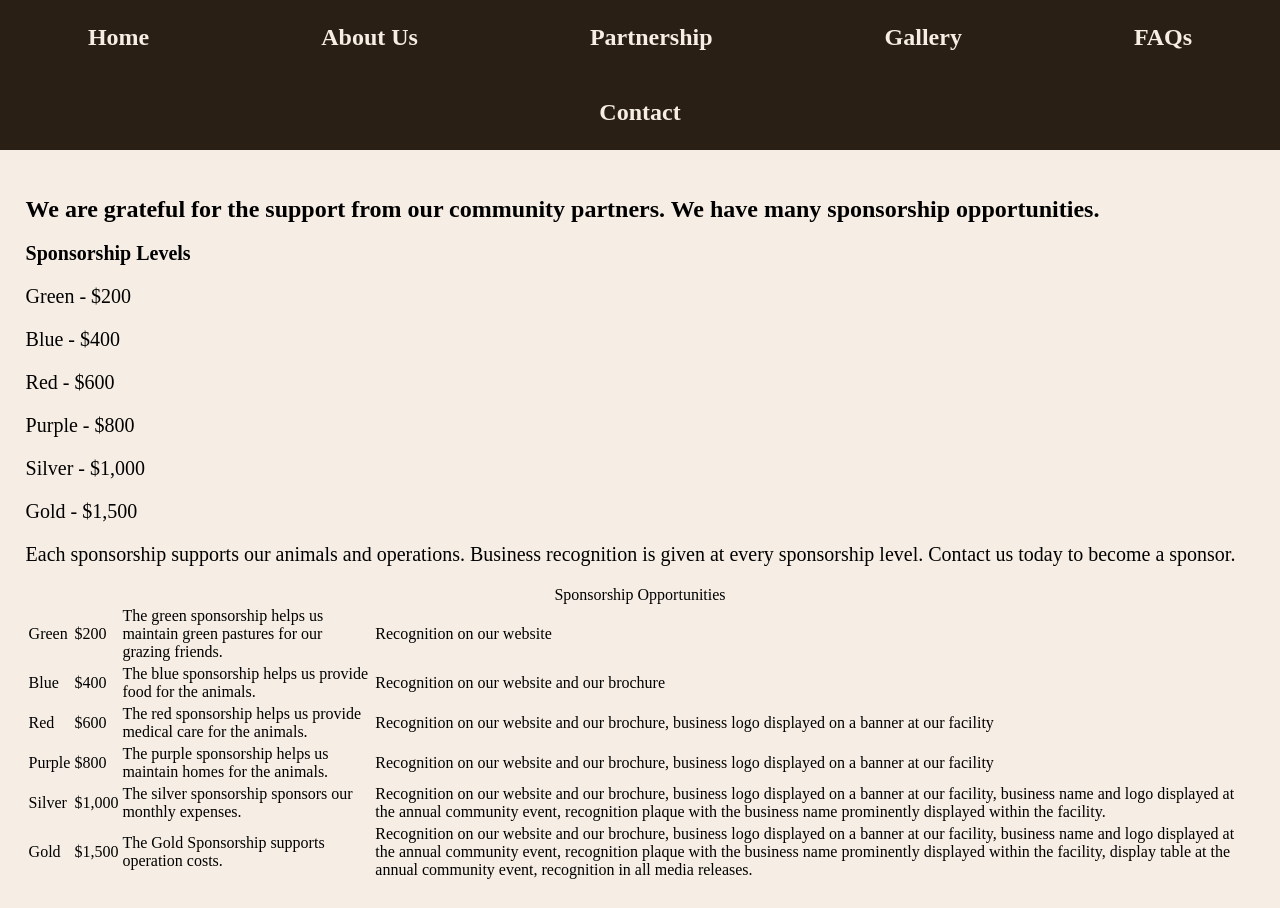
<file: Lab2/partnership.html>
<!DOCTYPE html>
<!--
  Brandon Reyes
  template.html
  2/14/2024
  -->
  <html lang="en">
<head>
  <meta charset="utf-8">
  <title>Wild Rescues: Template</title>
  <link rel="stylesheet" href="css/styles.css">
  <link rel="preconnect" href="https://fonts.googleapis.com">
  <link rel="preconnect" href="https://fonts.gstatic.com" crossorigin>
  <link href="https://fonts.googleapis.com/css2?family=Emblema+One&display=swap" rel="stylesheet">
  <link rel="preconnect" href="https://fonts.googleapis.com">
  <link rel="preconnect" href="https://fonts.gstatic.com" crossorigin>
  <link href="https://fonts.googleapis.com/css2?family=Lora:ital,wght@0,400..700;1,400..700&display=swap" rel="stylesheet">
  <link rel="shortcut icon" href="image/favicon.ico">
  <link rel="icon" type="image/png" sizes="32x32" href="image/favicon-32.png">
  <link rel="apple-touch-icon" sizes="180x180" href="image/apple-touch-icon.png">
  <link rel="icon" sizes="192x192" href="image/android-chrome-192.png">
</head>
<body>
    <nav>
      <ul>
        <li><a href="index.html">Home</a></li>
        <li><a href="About.html">About Us</a></li>
        <li><a href="Partnership.html">Partnership</a></li>
        <li><a href="Gallery.html">Gallery</a></li>
        <li><a href="faqs.html">FAQs</a></li>
        <li><a href="contact.html">Contact</a></li>
      </ul>
    </nav>
    
    <main>
       <h2>We are grateful for the support from our community partners. We have many sponsorship opportunities.</h2>
       <div class="MobileTablet">
           <h3>Sponsorship Levels</h3>
           <p>Green - $200</p>
           <p>Blue - $400</p>
           <p>Red - $600</p>
           <p>Purple - $800</p>
           <p>Silver - $1,000</p>
           <p>Gold - $1,500</p>
           <p>Each sponsorship supports our animals and operations. Business recognition is given at every sponsorship level. Contact us today to become a sponsor.</p>
       </div>
       <div id="Partner" class="Desktop">
           <table>
               <caption>Sponsorship Opportunities</caption>
               <!-- Row 1 -->
               <tr>
                   <td>Green</td>
                   <td>$200</td>
                   <td>The green sponsorship helps us maintain green pastures for our grazing friends.</td>
                   <td>Recognition on our website</td>
               </tr>
               <!-- Row 2 -->
               <tr>
                   <td>Blue</td>
                   <td>$400</td>
                   <td>The blue sponsorship helps us provide food for the animals.</td>
                   <td>Recognition on our website and our brochure</td>
               </tr>
               <!-- Row 3 -->
               <tr>
                   <td>Red</td>
                   <td>$600</td>
                   <td>The red sponsorship helps us provide medical care for the animals.</td>
                   <td>Recognition on our website and our brochure, business logo displayed on a banner at our facility</td>
               </tr>
               <!-- Row 4 -->
               <tr>
                   <td>Purple</td>
                   <td>$800</td>
                   <td>The purple sponsorship helps us maintain homes for the animals.</td>
                   <td>Recognition on our website and our brochure, business logo displayed on a banner at our facility</td>
               </tr>
               <!-- Row 5 -->
               <tr>
                   <td>Silver</td>
                   <td>$1,000</td>
                   <td>The silver sponsorship sponsors our monthly expenses.</td>
                   <td>Recognition on our website and our brochure, business logo displayed on a banner at our facility, business name and logo displayed at the annual community event, recognition plaque with the business name prominently displayed within the facility.</td>
               </tr>
               <!-- Row 6 -->
               <tr>
                   <td>Gold</td>
                   <td>$1,500</td>
                   <td>The Gold Sponsorship supports operation costs.</td>
                   <td>Recognition on our website and our brochure, business logo displayed on a banner at our facility, business name and logo displayed at the annual community event, recognition plaque with the business name prominently displayed within the facility, display table at the annual community event, recognition in all media releases.</td>
               </tr>
           </table>
       </div>
   </main>
</body>






























</html>
</file>
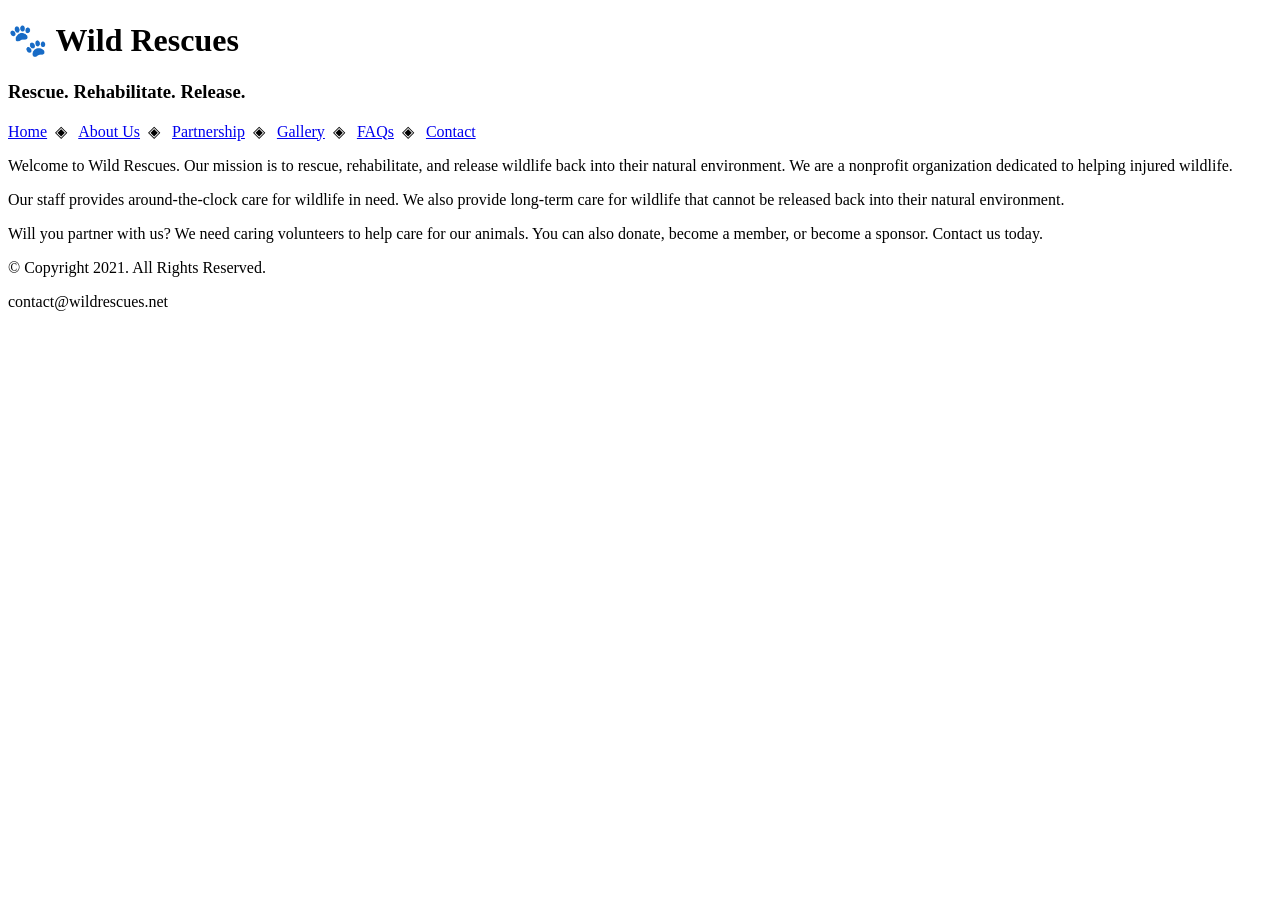
<file: Lab2/template.html>
<!DOCTYPE html>
<!--
  Brandon Reyes
  template.html
  2/14/2024
  -->
  <html lang="en">
<title>Wild Rescues: Template</title>
      <meta charset="utf-8">
      <header>
        <h1>&#128062; Wild Rescues</h1>
        <h3>Rescue. Rehabilitate. Release.</h3>
      </header>

      <nav>
        <p><a href="index.html">Home</a>&nbsp; &#9672; &nbsp;
          <a href="lessons.html">About Us</a>&nbsp; &#9672; &nbsp;
        <a href="Instructors.html">Partnership</a>&nbsp; &#9672; &nbsp;
        <a href="rental.html">Gallery</a>&nbsp; &#9672; &nbsp;
        <a href="contacts.html">FAQs</a>&nbsp; &#9672; &nbsp;
        <a href="contacts.html">Contact</a>
      </p>
      </nav>
<!-- Use the main area to add the main content to the webpage -->
      <main>
        <p>Welcome to Wild Rescues. Our mission is to rescue, rehabilitate, and release wildlife back into their natural
        environment. We are a nonprofit organization dedicated to helping injured wildlife.</p>
        <p>Our staff provides around-the-clock care for wildlife in need. We also provide long-term care for wildlife that cannot be released
        back into their natural environment.</p>
        <p>Will you partner with us? We need caring volunteers to help care for our animals. You can also donate, become a member, or
          become a sponsor. Contact us today.</p>
      </main>

      <footer><p>&copy; Copyright 2021. All Rights Reserved.</p>
        <p>contact@wildrescues.net</p>
      </footer>
</file>
<file: Lab1/css/styles.css>
/*
Brandon Reyes
3/4/2024
styles.css
*/

/* CSS Reset */
body, header, nav, main, footer, img, h1, nav ul, section, aside, figure, figcaption {
  margin: 0;
  padding: 0;
  border: 0;
}

/* Style rule for images */
img {
  max-width: 100%;
  display: block;
}

/* Style rule for box sizing applies to all elements */
* {
  box-sizing: border-box;
}

/* Style rules for mobile viewport*/
aside {
  text-align: center;
  font-size: 1.5em;
  font-weight: bold;
  color: #373684;
  text-shadow: 3px 3px 10px #8280cb;
}

figure {
  position: relative;
  max-width: 275px;
  margin: 2% auto;
  border: 8px solid #373684;
}

figcaption {
  position: absolute;
  bottom: 0;
  background: rgba(55, 54, 132, 0.7);
  color: #fff;
  width: 100%;
  padding: 5% 0;
  text-align: center;
  font-family: Verdana, Arial, sans-serif;
  font-size: 1.5em;
  font-weight: bold;
}

/* Hide tab-desk class*/
.tab-desk {
  display: none;
}

/* Media Query for Mobile Viewport */
@media screen and (max-width: 480px) {
    /* Style Rule for Form Elements */
    fieldset, input {
        margin-bottom: 2%;
    }

    fieldset legend {
        font-weight: bold;
        font-size: 1.25em;
    }

    label {
        display: block;
        padding-top: 3%;
    }

    #submit {
        margin: 0 auto;
        display: block;
        padding: 3%;
        background-color: #B7B7E1;
        font-size: 1em;
    }
}

/* Style rules for header content */
header {
  text-align: center;
  font-size: 1.5em;
  color: #373684;
}

header h1 {
  font-style: DM Serif;
}

/* Style rules for navigation area */
nav {
  background-color: #373684;
}

nav ul {
  list-style-type: none;
  text-align: center;
}

nav li {
  display: block;
  font-size: 2em;
  border-top: 1px solid #e5e9fc;
}

nav li a {
  display: block;
  color: #fff;
  text-align: center;
  padding: 0.5em 1em;
  text-decoration: none;
}

/* Style rules for main content */
main {
  padding: 2%;
  background-color: #e5e9fc;
  overflow: auto;
  font-family: Roboto;
}

main p {
  font-size: 1.25em;
}

.action {
  font-size: 1.25em;
  color: #373684;
  font-weight: bold;
}

#piano, #guitar, #violin {
  margin: 0 2%;
}

#info {
  clear: left;
  background-color: #c0caf7;
  padding: 1% 2%;
}

#info ul {
  margin-left: 10%;
}

.round {
  border-radius: 8px;
}

.email-link {
  text-align: center;
}

#contact a, #rental h2 {
  color: #4645a8;
  text-decoration: none;
  font-weight: bold;
}

.tel-link {
  background-color: #373684;
  padding: 2%;
  margin: 0 auto;
  width: 80%;
  text-align: center;
  border-radius: 5px;
}

.tel-link a {
  color: #fff;
  text-decoration: none; /* Fixing the missing value */
  font-size: 1.5em;
  display: block;
}

.map {
  border: 5px solid #373684;
  width: 95%;
  height: 50%;
}

/* Style rules for table */
table {
  border: 1px solid #373684;
  border-collapse: collapse;
  margin: 0 auto;
  width: 100%;
}

caption {
  font-size: 1.5em;
  font-weight: bold;
  padding: 1%;
}

th, td {
  border: 1px solid #373684;
  padding: 2%;
}

th {
  background-color: #373684;
  color: #fff;
  font-size: 1.15em;
}

tr:nth-child(odd) {
  background-color: #b7b7e1;
}

/* Style rules for footer content */
footer {
  text-align: center;
  font-size: 0.65em;
  clear: left;
}

footer a {
  color: #4645a8;
  text-decoration: none;
}

/* Media Query for Tablet Viewport */
@media screen and (min-width: 550px) {
  /* Tablet Viewport: Show tab-desk class, hide mobile class */
  .tab-desk {
    display: block;
  }
  .mobile {
    display: none;
  }
  .grid {
      display: grid;
      grid-template-columns: repeat(2, 1fr); /* 2-column layout */
      grid-gap: 20px; /* Grid gap of 20 pixels */
    }

    /* Tablet Viewport: Star rule for the aside element */
    aside {
      grid-column: 1 / span 2; /* Spanning 2 columns */
    }
  /* Tablet Viewport: Style rule for header content */
  span.tab-desk {
    display: inline;
  }

  /* Tablet Viewport: Style rules for nav area */
  nav li {
    display: inline-block;
    border-top: none;
    border-right: 1px solid #e5e9fc;
    font-size: 1.5em;
    padding-top: 0.25em;
    padding-bottom: 0.25em;
    padding-left: 0.5em;
    padding-right: 0.5em;
  }

  nav li:last-child {
    border-right: none;
  }

  /* Tablet Viewport Style Rule for the Form Element */
   form {
     width: 70%;
     margin: 0 auto;
   }
   
  /* Tablet Viewport Style Rule for Map */
  .map {
    width: 500px;
    height: 450px;
  }
}

/* Media Query for Desktop Viewport */
@media screen and (min-width: 769px) {
  /* Desktop Viewport Style Rules for Form Elements */
    .grid {
      display: grid;
      grid-template-columns: auto auto; /* Sets 2-column layout */
      grid-gap: 20px; /* Grid gap of 20 pixels */
    }

    .btn {
      grid-column: 1 / 2; /* Position the button to span from grid line 1 to 2 */
    }

  /* Desktop Viewport Style Rule for Header */
  header {
    padding: 2%;
  }

  /* Desktop Viewport Style Rules for Nav Area */
  nav li {
    padding: 0.5em 1.5em;
  }

  nav li:hover {
    color: #373684;
    background-color: #e5e9fc;
  }
  .grid {
   grid-template-columns: repeat(4, 1fr); /* 4-column layout */
 }

 /* Desktop Viewport: Star rule for the figcaption element */
 figcaption {
   font-size: 1em;
 }

 /* Desktop Viewport: Star rule for the aside element */
 aside {
   grid-column: 1 / span 4; /* Spanning 4 columns */
 }
}

/* Desktop Viewport Style Rules for Main Content */
 /* Add your styles for the main content here */
 #info ul {
   margin-left: 5%;
 }

 main h3 {
   font-size: 1.5em;
 }

 #piano, #guitar, #violin {
   width: 29%;
   float: left;
   margin: 0 2% 0 2%;
 }

 /* Desktop Viewport: Style Rules for Table */
  table {
    width: 70%;
  }

/* Media Query for Print */
@media print {
 /* Style rules for printing */
 body {
   background-color: #FFF;
   color: #000;
 }

}
</file>
<file: Lab2/css/styles.css>
/*
Brandon Reyes
3/4/2024
styles.css
*/

/* CSS Reset */
body, header, nav, main, footer, img, h1, h3, ul, aside, figure, figcaption, fieldset, label, input, button, textarea, video {
  margin: 0;
  padding: 0;
  border: 0;
  box-sizing: border-box;
}

/* Style rules for body and images */
video{
  
}

body {
  background-color: #f6eee4;
}

img {
  max-width: 100%;
  display: block;
}

/* Responsive display settings */
.mobile, .mobile-tablet {
  display: block;
}

.tab-desk, .desktop {
  display: none;
}

/* Header styles */
header h1 {
  padding: 2%;
  text-align: center;
  font-family: 'Emblema One', sans-serif;
}

header h3 {
  padding: 2%;
  text-align: center;
  font-family: 'Lora', serif;
}

/* Navigation styles */
nav {
  background-color: #2a1f14;
}

nav ul {
  list-style-type: none;
  text-align: center;
}

nav li {
  display: inline-block;
  color: #f6eee4;
  font-size: 1.5em;
  font-weight: bold;
  border-top: 0.5px solid #f6eee4; /* Mobile-only style, removed in tablet and desktop */
}

nav li a {
  display: block;
  color: #f6eee4;
  padding: 0.5em 2em;
  text-decoration: none;
}

/* Main content area */
main {
  padding: 2%;
}

main p, main h3, main ul {
  font-size: 1.25em;
}

main ul {
  list-style-type: square;
}

/* Form and interaction styles */
.action, .link, .round {
  text-align: center;
  text-decoration: none;
  font-weight: bold;
}

.link {
  color: #4d3319;
  font-style: italic;
}

.action {
  font-size: 1.75em;
}

.round {
  border-radius: 6px;
}

aside {
  text-align: center;
  font-size: 1.5em;
  font-weight: bold;
  text-shadow: 4px 4px 10px #c5a687;
}

figure, figcaption {
  border: 4px solid #2A1F14;
  box-shadow: 6px 6px 10px #C58687;
}

figcaption {
  padding: 2%;
}

#info ul {
  margin-left: 10%;
}

#contact, #form h2 {
  text-align: center;
  font-size: 1.5em;
}

.tel-link {
  background-color: #2a1f14;
  padding: 2%;
  width: 80%;
  margin: 0 auto;
}

.tel-link a {
  color: #f6eee4;
  text-decoration: none;
  font-weight: bold;
}

/* Footer styles */
footer {
  text-align: center;
  font-size: 0.85em;
  background-color: #2a1f14;
  color: #f6eee4;
  padding: 1% 0;
}

footer a {
  color: #f3e6d8;
  text-decoration: none;
}

/* Media Queries */
@media screen and (min-width: 620px) {
  .tab-desk {
    display: block;
  }

  .mobile, .mobile-tablet {
    display: none;
  }

  nav li {
    border-top: none;
    display: inline-block;
    padding: 0.5em;
    font-size: 1.25em;
  }

  .grid {
    display: grid;
    grid-template-columns: 1fr 1fr;
    grid-gap: 10px;
  }

  .side {
    grid-column: 1 / span 2;
  }

  .form {
    width: 70%;
    margin: 0 auto;
  }
}

@media screen and (min-width: 1000px) {
  .desktop {
    display: block;
  }

  .mobile, .mobile-tablet {
    display: none;
  }

  nav li {
    font-size: 1.5em;
    padding: 0.5em 1.5em;
  }

  nav li a:hover {
    color: #2a1f14;
    background-color: #f6eee4;
    opacity: 0.5;
  }

  .grid {
    grid-template-columns: repeat(3, 1fr);
    grid-gap: 30px;
  }

  aside {
    grid-column: 1 / span 3;
    font-size: 2em;
  }

  .form {
    width: auto;
  }

  .form.grid {
    display: grid;
    grid-template-columns: auto auto;
    grid-gap: 20px;
  }

  .btn {
    grid-column: 1 / span 2;
  }
}

@media screen and (min-width: 1927px) {
  body {
    background: linear-gradient(to bottom, #f6eee4, #78593A);
  }

  #wrapper {
    width: 1120px;
    margin: 0 auto;
  }

  main {
    background-color: #f6eee4;
  }

  .grid {
    grid-template-columns: repeat(4, 1fr);
  }

  aside {
    grid-column: 1 / span 4;
    font-size: 3em;
  }
}

@media print {
  body {
    background-color: white;
    color: black;
  }
}
</file>
